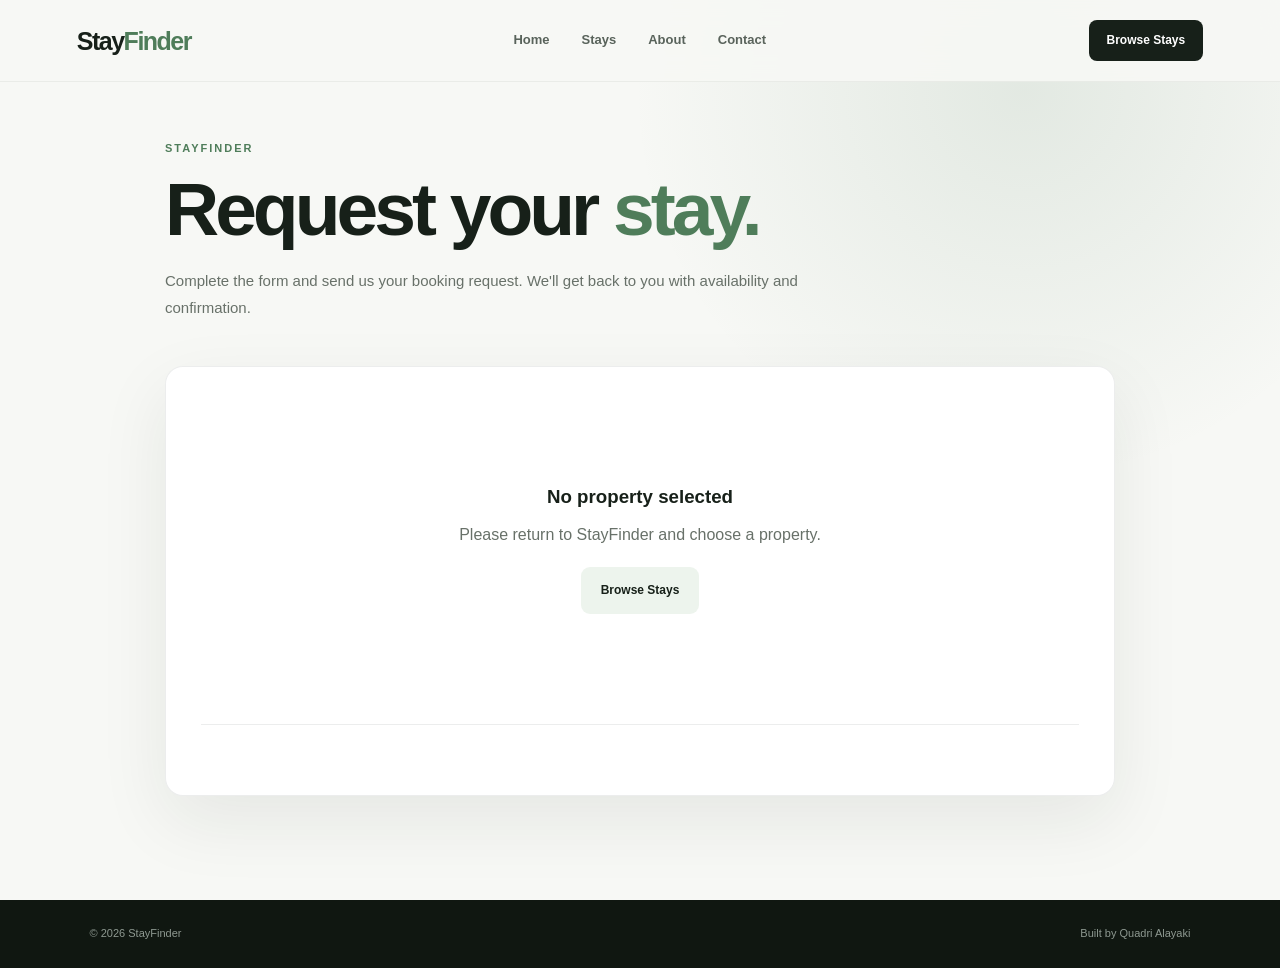
<file: booking.html>
<!DOCTYPE html>
<html lang="en">

<head>

  <meta charset="UTF-8">

  <meta
    name="viewport"
    content="width=device-width, initial-scale=1.0"
  >

  <meta
    name="description"
    content="Request a hotel or short-let booking through StayFinder."
  >

  <meta
    name="keywords"
    content="Lagos hotels, Lagos shortlets, accommodation, booking, StayFinder"
  >

  <meta
    name="author"
    content="Quadri Alayaki"
  >

  <meta
    name="theme-color"
    content="#172019"
  >

  <meta
    property="og:title"
    content="Request a Booking | StayFinder"
  >

  <meta
    property="og:description"
    content="Request your next hotel or short-let stay through StayFinder."
  >

  <meta
    property="og:type"
    content="website"
  >

  <meta
    name="twitter:card"
    content="summary"
  >

  <title>
    Request a Booking | StayFinder
  </title>

  <link
    rel="stylesheet"
    href="style.css"
  >

</head>


<body>


  <!-- NAVIGATION -->

  <nav class="navbar">

    <a
      href="index.html"
      class="logo"
    >
      Stay<span>Finder</span>
    </a>


    <div class="nav-links">

      <a href="index.html">
        Home
      </a>

      <a href="index.html#stays">
        Stays
      </a>

      <a href="index.html#about">
        About
      </a>

      <a href="index.html#contact">
        Contact
      </a>

    </div>


    <a
      href="index.html#stays"
      class="nav-button"
    >
      Browse Stays
    </a>


    <button
      class="menu-toggle"
      type="button"
      aria-label="Open menu"
      aria-expanded="false"
    >

      <span></span>
      <span></span>
      <span></span>

    </button>

  </nav>



  <!-- BOOKING -->

  <main class="booking-page">

    <div class="booking-container">


      <!-- INTRO -->

      <div class="booking-intro">

        <p class="eyebrow">
          STAYFINDER
        </p>


        <h1>

          Request your
          <span>
            stay.
          </span>

        </h1>


        <p>

          Complete the form and send us your
          booking request. We'll get back to you
          with availability and confirmation.

        </p>

      </div>



      <!-- BOOKING CARD -->

      <div class="booking-card">


        <!-- SELECTED PROPERTY -->

        <div
          id="selectedProperty"
          class="selected-property"
        >

          <p class="loading-text">
            Loading stay...
          </p>

        </div>



        <!-- FORM -->

        <form
          id="bookingForm"
          novalidate
        >


          <!-- NAME + PHONE -->

          <div class="form-row">


            <div class="form-group">

              <label for="guestName">
                Full name
              </label>

              <input
                type="text"
                id="guestName"
                name="guestName"
                placeholder="Your full name"
                autocomplete="name"
                required
              >

            </div>


            <div class="form-group">

              <label for="guestPhone">
                Phone number
              </label>

              <input
                type="tel"
                id="guestPhone"
                name="guestPhone"
                placeholder="Your phone number"
                autocomplete="tel"
                required
              >

            </div>

          </div>



          <!-- EMAIL -->

          <div class="form-group">

            <label for="guestEmail">
              Email address
            </label>

            <input
              type="email"
              id="guestEmail"
              name="guestEmail"
              placeholder="you@example.com"
              autocomplete="email"
              required
            >

          </div>



          <!-- DATES -->

          <div class="form-row">


            <div class="form-group">

              <label for="checkIn">
                Check-in
              </label>

              <input
                type="date"
                id="checkIn"
                name="checkIn"
                required
              >

            </div>


            <div class="form-group">

              <label for="checkOut">
                Check-out
              </label>

              <input
                type="date"
                id="checkOut"
                name="checkOut"
                required
              >

            </div>

          </div>



          <!-- GUESTS -->

          <div class="form-group">

            <label for="guestCount">
              Number of guests
            </label>

            <select
              id="guestCount"
              name="guestCount"
              required
            >

              <option value="">
                Select guests
              </option>

              <option value="1">
                1 guest
              </option>

              <option value="2">
                2 guests
              </option>

              <option value="3">
                3 guests
              </option>

              <option value="4">
                4 guests
              </option>

              <option value="5">
                5 guests
              </option>

              <option value="6">
                6 guests
              </option>

              <option value="7">
                7 guests
              </option>

              <option value="8">
                8+ guests
              </option>

            </select>

          </div>



          <!-- MESSAGE -->

          <div class="form-group">

            <label for="guestMessage">
              Additional message
            </label>

            <textarea
              id="guestMessage"
              name="guestMessage"
              rows="5"
              placeholder="Anything you'd like us to know?"
            ></textarea>

          </div>



          <!-- SUBMIT -->

          <button
            type="submit"
            class="booking-submit"
            id="bookingSubmit"
          >
            Send Booking Request
          </button>


          <!-- FORM RESPONSE -->

          <p
            id="formMessage"
            class="form-message"
            role="status"
            aria-live="polite"
          ></p>

        </form>

      </div>

    </div>

  </main>



  <!-- FOOTER -->

  <footer>

    <p>
      © 2026 StayFinder
    </p>


    <p>
      Built by Quadri Alayaki
    </p>

  </footer>



  <!-- JAVASCRIPT -->

  <script src="booking.js"></script>

</body>

</html>
</file>
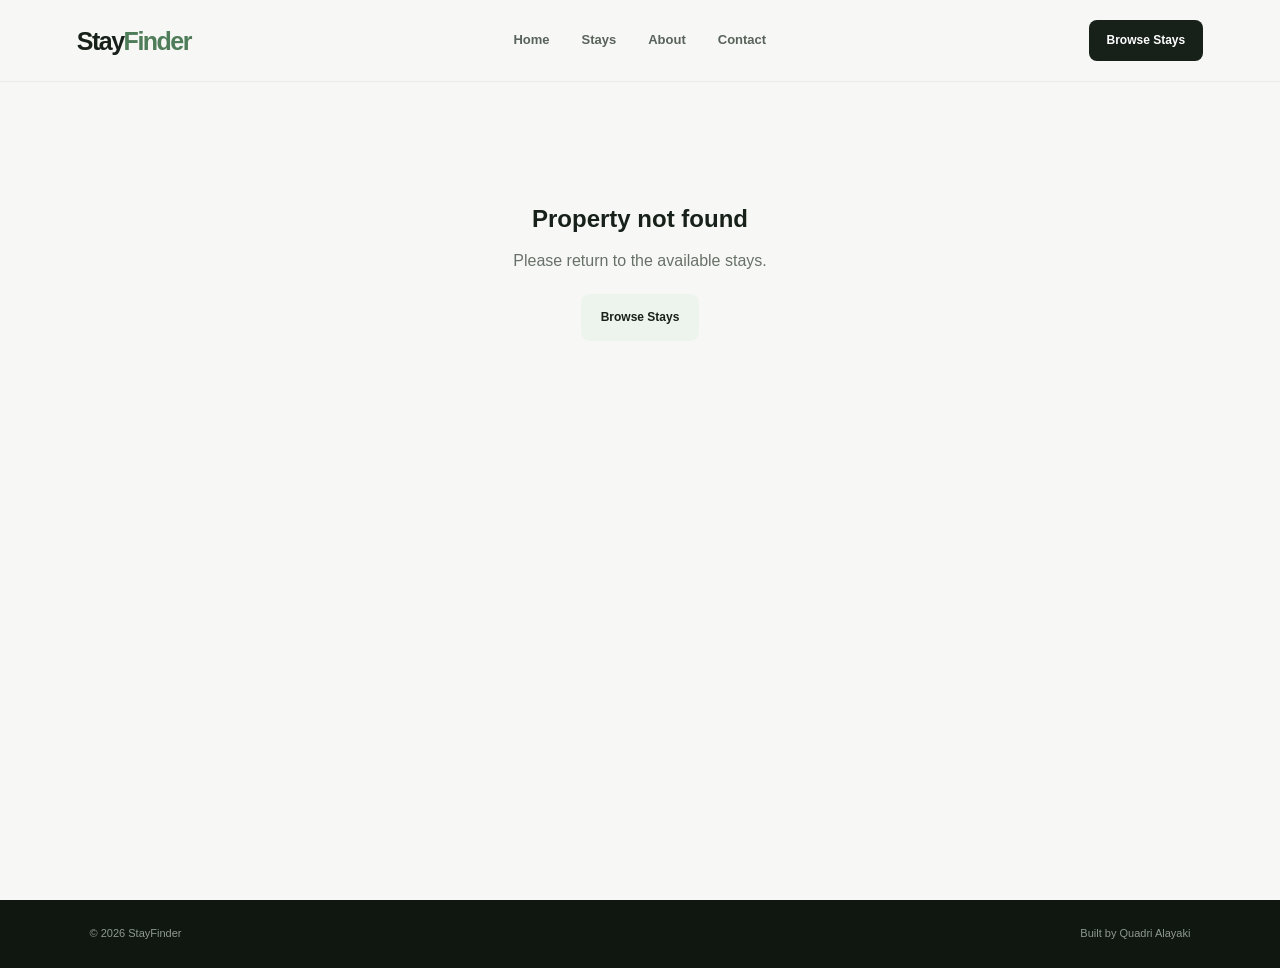
<file: property.html>
<!DOCTYPE html>
<html lang="en">

<head>

  <meta charset="UTF-8">

  <meta
    name="viewport"
    content="width=device-width, initial-scale=1.0"
  >

  <meta
    name="description"
    content="Explore property details and request your next stay with StayFinder."
  >

  <meta
    name="keywords"
    content="Lagos hotels, Lagos shortlets, apartments, accommodation, StayFinder"
  >

  <meta
    name="author"
    content="Quadri Alayaki"
  >

  <meta
    name="theme-color"
    content="#172019"
  >

  <meta
    property="og:title"
    content="Property Details | StayFinder"
  >

  <meta
    property="og:description"
    content="Explore comfortable hotels and short-let stays with StayFinder."
  >

  <meta
    property="og:type"
    content="website"
  >

  <meta
    name="twitter:card"
    content="summary"
  >

  <title>
    Stay Details | StayFinder
  </title>

  <link
    rel="stylesheet"
    href="style.css"
  >

</head>


<body>


  <!-- NAVIGATION -->

  <nav class="navbar">

    <a
      href="index.html"
      class="logo"
    >
      Stay<span>Finder</span>
    </a>


    <div class="nav-links">

      <a href="index.html">
        Home
      </a>

      <a href="index.html#stays">
        Stays
      </a>

      <a href="index.html#about">
        About
      </a>

      <a href="index.html#contact">
        Contact
      </a>

    </div>


    <a
      href="index.html#stays"
      class="nav-button"
    >
      Browse Stays
    </a>


    <button
      class="menu-toggle"
      type="button"
      aria-label="Open menu"
      aria-expanded="false"
    >

      <span></span>
      <span></span>
      <span></span>

    </button>

  </nav>



  <!-- PROPERTY DETAILS -->

  <main class="property-page">

    <div
      id="propertyDetails"
      class="property-details-page"
    >

      <div class="loading-state">

        <h2>
          Loading stay...
        </h2>

        <p>
          Please wait while we find the property.
        </p>

      </div>

    </div>

  </main>



  <!-- FOOTER -->

  <footer>

    <p>
      © 2026 StayFinder
    </p>


    <p>
      Built by Quadri Alayaki
    </p>

  </footer>



  <!-- JAVASCRIPT -->

  <script src="property.js"></script>

</body>

</html>
</file>
<file: style.css>
/* =========================================
   STAYFINDER — COMPLETE STYLESHEET
========================================= */


/* =========================================
   RESET
========================================= */

* {
  margin: 0;
  padding: 0;
  box-sizing: border-box;
}

html {
  scroll-behavior: smooth;
}

body {
  font-family:
    Inter,
    -apple-system,
    BlinkMacSystemFont,
    "Segoe UI",
    sans-serif;

  background: #f7f8f5;
  color: #172019;

  line-height: 1.6;

  animation:
    stayFadeIn
    0.6s
    ease
    both;
}

img {
  display: block;
  max-width: 100%;
}

a {
  color: inherit;
  text-decoration: none;
}

button,
input,
select,
textarea {
  font: inherit;
}


/* =========================================
   ANIMATIONS
========================================= */

@keyframes stayFadeIn {
  from {
    opacity: 0;
  }

  to {
    opacity: 1;
  }
}

@keyframes stayFadeUp {
  from {
    opacity: 0;
    transform: translateY(25px);
  }

  to {
    opacity: 1;
    transform: translateY(0);
  }
}

@keyframes stayScaleIn {
  from {
    opacity: 0;
    transform: scale(0.97);
  }

  to {
    opacity: 1;
    transform: scale(1);
  }
}


/* =========================================
   NAVIGATION
========================================= */

.navbar {
  position: fixed;

  top: 0;
  left: 0;

  z-index: 1000;

  width: 100%;

  display: flex;

  align-items: center;

  justify-content: space-between;

  padding: 20px 6%;

  background:
    rgba(247, 248, 245, 0.92);

  backdrop-filter:
    blur(15px);

  -webkit-backdrop-filter:
    blur(15px);

  border-bottom:
    1px solid
    rgba(23, 32, 25, 0.06);
}

.logo {
  font-size: 25px;
  font-weight: 900;
  letter-spacing: -1.5px;
}

.logo span {
  color: #4f7d5a;
}

.nav-links {
  display: flex;

  align-items: center;

  gap: 32px;
}

.nav-links a {
  color: #59635b;

  font-size: 13px;

  font-weight: 700;

  transition:
    color 0.2s ease;
}

.nav-links a:hover {
  color: #4f7d5a;
}

.nav-button {
  display: inline-flex;

  align-items: center;

  justify-content: center;

  padding: 11px 18px;

  border-radius: 8px;

  background: #172019;

  color: white;

  font-size: 12px;

  font-weight: 800;

  transition:
    transform 0.2s ease,
    background 0.2s ease;
}

.nav-button:hover {
  background: #4f7d5a;

  transform:
    translateY(-2px);
}

.menu-toggle {
  display: none;

  width: 42px;
  height: 42px;

  border: 0;

  border-radius: 8px;

  background: #172019;

  cursor: pointer;
}

.menu-toggle span {
  display: block;

  width: 19px;
  height: 2px;

  margin: 4px auto;

  background: white;
}


/* =========================================
   HERO
========================================= */

.hero {
  min-height: 100vh;

  display: grid;

  grid-template-columns:
    1.05fr
    0.95fr;

  align-items: center;

  gap: 70px;

  padding:
    150px 7%
    90px;

  background:
    radial-gradient(
      circle at 85% 20%,
      rgba(79, 125, 90, 0.14),
      transparent 35%
    ),

    #f7f8f5;
}

.hero-content {
  max-width: 700px;
}

.eyebrow {
  margin-bottom: 14px;

  color: #4f7d5a;

  font-size: 11px;

  font-weight: 900;

  letter-spacing: 2px;
}

.hero h1 {
  max-width: 700px;

  margin-bottom: 24px;

  color: #172019;

  font-size:
    clamp(
      48px,
      7vw,
      86px
    );

  line-height: 0.98;

  letter-spacing: -5px;
}

.hero h1 span {
  display: inline;
}

.hero h1 span:last-child {
  color: #4f7d5a;
}

.hero-text {
  max-width: 650px;

  margin-bottom: 35px;

  color: #687169;

  font-size: 16px;

  line-height: 1.8;
}


/* =========================================
   SEARCH
========================================= */

.search-box {
  display: grid;

  grid-template-columns:
    1fr
    1fr
    auto;

  align-items: end;

  gap: 12px;

  max-width: 760px;

  padding: 12px;

  border:
    1px solid
    rgba(23, 32, 25, 0.08);

  border-radius: 14px;

  background: white;

  box-shadow:
    0 20px 60px
    rgba(23, 32, 25, 0.08);
}

.search-field {
  padding: 7px 12px;
}

.search-field label {
  display: block;

  margin-bottom: 5px;

  color: #172019;

  font-size: 10px;

  font-weight: 900;

  text-transform: uppercase;

  letter-spacing: 1px;
}

.search-field input,
.search-field select {
  width: 100%;

  padding: 7px 0;

  border: 0;

  outline: none;

  background: transparent;

  color: #59635b;

  font-size: 13px;
}

.search-button {
  min-height: 52px;

  padding:
    0 24px;

  border: 0;

  border-radius: 9px;

  background: #172019;

  color: white;

  font-size: 12px;

  font-weight: 800;

  cursor: pointer;

  transition:
    0.2s ease;
}

.search-button:hover {
  background: #4f7d5a;

  transform:
    translateY(-2px);
}


/* =========================================
   HERO RIGHT / DECORATIVE WINDOW
========================================= */

.hero-right {
  display: flex;

  justify-content: center;

  animation:
    stayScaleIn
    0.8s
    ease
    both;
}

.code-window {
  width: min(100%, 520px);

  overflow: hidden;

  border-radius: 18px;

  background: #172019;

  box-shadow:
    0 30px 80px
    rgba(23, 32, 25, 0.18);
}

.window-top {
  display: flex;

  align-items: center;

  gap: 15px;

  padding: 15px 18px;

  border-bottom:
    1px solid
    rgba(255, 255, 255, 0.08);
}

.window-dots {
  display: flex;

  gap: 5px;
}

.window-dots span {
  width: 8px;
  height: 8px;

  border-radius: 50%;

  background: #728178;
}

.window-title {
  color: #aeb9b1;

  font-size: 11px;
}

.code-content {
  padding: 30px;

  color: #d5ded7;

  font-family:
    "SFMono-Regular",
    Consolas,
    monospace;

  font-size: 13px;

  line-height: 2;
}

.code-content p {
  margin: 0;
}

.indent {
  padding-left: 25px;
}

.double-indent {
  padding-left: 50px;
}

.code-purple {
  color: #c6a7e8;
}

.code-yellow {
  color: #e4c878;
}

.code-green {
  color: #9bc39f;
}

.cursor {
  color: #9bc39f;

  animation:
    stayFadeIn
    0.8s
    ease
    infinite alternate;
}


/* =========================================
   SECTIONS
========================================= */

.section {
  padding:
    110px 7%;
}

.section-heading {
  max-width: 750px;

  margin-bottom: 55px;
}

.section-heading > p {
  margin-bottom: 10px;

  color: #4f7d5a;

  font-size: 11px;

  font-weight: 900;

  letter-spacing: 2px;
}

.section-heading h2 {
  color: #172019;

  font-size:
    clamp(
      38px,
      5vw,
      65px
    );

  line-height: 1;

  letter-spacing: -3px;
}

.section-heading h2 span {
  color: #4f7d5a;
}

.section-number {
  margin-bottom: 15px;

  color: #a0aaa2;

  font-size: 12px;

  font-weight: 800;

  letter-spacing: 2px;
}


/* =========================================
   STAYS
========================================= */

.stays-section {
  background: #ffffff;
}

.property-grid {
  display: grid;

  grid-template-columns:
    repeat(3, 1fr);

  gap: 25px;
}

.property-card {
  overflow: hidden;

  border:
    1px solid
    rgba(23, 32, 25, 0.08);

  border-radius: 16px;

  background: white;

  box-shadow:
    0 12px 40px
    rgba(23, 32, 25, 0.05);

  animation:
    stayFadeUp
    0.65s
    ease
    both;

  transition:
    transform 0.3s ease,
    box-shadow 0.3s ease;
}

.property-card:hover {
  transform:
    translateY(-7px);

  box-shadow:
    0 25px 55px
    rgba(23, 32, 25, 0.1);
}

.property-image {
  position: relative;

  height: 240px;

  overflow: hidden;

  background: #e9ede8;
}

.property-image img {
  width: 100%;
  height: 100%;

  object-fit: cover;

  transition:
    transform 0.6s
    cubic-bezier(
      0.2,
      0.7,
      0.2,
      1
    );
}

.property-card:hover
.property-image img {
  transform:
    scale(1.05);
}

.property-type {
  position: absolute;

  top: 15px;
  left: 15px;

  padding:
    7px 10px;

  border-radius: 7px;

  background:
    rgba(
      255,
      255,
      255,
      0.94
    );

  color: #172019;

  font-size: 10px;

  font-weight: 900;

  text-transform: uppercase;

  letter-spacing: 1px;
}

.property-content {
  padding: 22px;
}

.property-location {
  margin-bottom: 6px;

  color: #4f7d5a;

  font-size: 10px;

  font-weight: 900;

  text-transform: uppercase;

  letter-spacing: 1px;
}

.property-content h3 {
  margin-bottom: 14px;

  color: #172019;

  font-size: 21px;

  line-height: 1.2;
}

.property-meta {
  display: flex;

  flex-wrap: wrap;

  gap: 12px;

  margin-bottom: 22px;

  color: #687169;

  font-size: 11px;
}

.property-footer {
  display: flex;

  align-items: center;

  justify-content: space-between;

  gap: 15px;

  padding-top: 18px;

  border-top:
    1px solid
    rgba(23, 32, 25, 0.08);
}

.property-footer strong {
  color: #172019;

  font-size: 18px;
}

.property-footer small {
  color: #7b857d;

  font-size: 10px;
}

.view-button {
  display: inline-flex;

  align-items: center;

  justify-content: center;

  padding:
    10px 14px;

  border-radius: 8px;

  background: #172019;

  color: white;

  font-size: 11px;

  font-weight: 800;

  transition:
    0.2s ease;
}

.view-button:hover {
  background: #4f7d5a;

  transform:
    translateY(-2px);
}


/* =========================================
   ABOUT
========================================= */

.about-section {
  background: #f7f8f5;
}

.about-grid {
  display: grid;

  grid-template-columns:
    1.3fr
    0.7fr;

  gap: 80px;

  align-items: start;
}

.about-text p {
  margin-bottom: 22px;

  color: #687169;

  font-size: 15px;

  line-height: 1.9;
}

.about-text strong {
  color: #172019;
}

.about-stats {
  display: grid;

  gap: 15px;
}

.stat-card {
  display: flex;

  align-items: center;

  justify-content: space-between;

  padding: 22px;

  border:
    1px solid
    rgba(23, 32, 25, 0.08);

  border-radius: 12px;

  background: white;
}

.stat-number {
  color: #4f7d5a;

  font-size: 30px;

  font-weight: 900;
}

.stat-label {
  color: #687169;

  font-size: 11px;

  font-weight: 800;

  text-transform: uppercase;

  letter-spacing: 1px;
}


/* =========================================
   CONTACT
========================================= */

.contact-section {
  display: flex;

  align-items: center;

  justify-content: space-between;

  gap: 40px;

  background: #172019;

  color: white;
}

.contact-section h2 {
  margin-bottom: 18px;

  color: white;

  font-size:
    clamp(
      40px,
      5vw,
      65px
    );

  line-height: 1;

  letter-spacing: -3px;
}

.contact-section h2 span {
  color: #9bc39f;
}

.contact-section p:not(.eyebrow) {
  max-width: 600px;

  color: #b8c1ba;

  font-size: 15px;
}

.contact-button {
  display: inline-flex;

  align-items: center;

  justify-content: center;

  padding:
    14px 20px;

  border-radius: 9px;

  background: #edf4ed;

  color: #172019;

  font-size: 12px;

  font-weight: 800;

  transition:
    0.2s ease;
}

.contact-button:hover {
  background: #4f7d5a;

  color: white;

  transform:
    translateY(-2px);
}


/* =========================================
   FOOTER
========================================= */

footer {
  display: flex;

  align-items: center;

  justify-content: space-between;

  gap: 20px;

  padding:
    25px 7%;

  background: #101711;

  color: #8e9991;

  font-size: 11px;
}


/* =========================================
   PROPERTY DETAILS
========================================= */

.property-page {
  min-height: 100vh;

  padding:
    120px 6% 80px;

  background: #f7f8f5;
}

.property-details-page {
  max-width: 1200px;

  margin: 0 auto;
}

.property-detail-image {
  position: relative;

  height: 520px;

  overflow: hidden;

  border-radius: 20px;

  margin-bottom: 40px;

  box-shadow:
    0 25px 70px
    rgba(23, 32, 25, 0.12);

  animation:
    stayScaleIn
    0.7s
    ease
    both;
}

.property-detail-image img {
  width: 100%;
  height: 100%;

  object-fit: cover;
}

.property-detail-type {
  position: absolute;

  top: 20px;
  left: 20px;

  padding:
    8px 13px;

  border-radius: 7px;

  background:
    rgba(
      255,
      255,
      255,
      0.94
    );

  color: #172019;

  font-size: 11px;

  font-weight: 800;

  text-transform: uppercase;

  letter-spacing: 1px;
}

.property-detail-content {
  max-width: 900px;

  animation:
    stayFadeUp
    0.7s
    0.15s
    ease
    both;
}

.back-link {
  display: inline-block;

  margin-bottom: 25px;

  color: #4f7d5a;

  font-size: 13px;

  font-weight: 700;

  transition:
    0.25s ease;
}

.back-link:hover {
  transform:
    translateX(-4px);
}

.property-detail-content
.property-location {
  margin-bottom: 8px;

  color: #4f7d5a;

  font-size: 12px;

  font-weight: 800;

  text-transform: uppercase;

  letter-spacing: 1.5px;
}

.property-detail-content h1 {
  margin-bottom: 20px;

  color: #172019;

  font-size:
    clamp(
      40px,
      6vw,
      70px
    );

  line-height: 1;

  letter-spacing: -3px;
}

.property-detail-stats {
  display: flex;

  flex-wrap: wrap;

  gap: 12px;

  margin-bottom: 30px;
}

.property-detail-stats span {
  padding:
    9px 13px;

  border-radius: 8px;

  background: #edf2ec;

  color: #59635b;

  font-size: 12px;

  font-weight: 600;
}

.property-detail-price {
  display: flex;

  align-items: baseline;

  gap: 7px;

  margin-bottom: 45px;

  padding-bottom: 30px;

  border-bottom:
    1px solid
    rgba(23, 32, 25, 0.09);
}

.property-detail-price strong {
  color: #172019;

  font-size: 30px;
}

.property-detail-price span {
  color: #7b857d;

  font-size: 13px;
}

.property-description {
  margin-bottom: 45px;
}

.property-description h2,
.amenities h2 {
  margin-bottom: 15px;

  color: #172019;

  font-size: 25px;

  letter-spacing: -0.7px;
}

.property-description p {
  max-width: 760px;

  color: #687169;

  font-size: 15px;

  line-height: 1.8;
}

.amenities {
  margin-bottom: 45px;
}

.amenity-list {
  display: grid;

  grid-template-columns:
    repeat(3, 1fr);

  gap: 12px;
}

.amenity-list span {
  padding: 15px;

  border:
    1px solid
    rgba(23, 32, 25, 0.08);

  border-radius: 10px;

  background: white;

  color: #59635b;

  font-size: 13px;

  font-weight: 600;

  transition:
    0.2s ease;
}

.amenity-list span:hover {
  transform:
    translateY(-3px);

  border-color:
    rgba(
      79,
      125,
      90,
      0.35
    );

  box-shadow:
    0 8px 20px
    rgba(
      23,
      32,
      25,
      0.06
    );
}

.booking-box {
  display: flex;

  align-items: center;

  justify-content: space-between;

  gap: 25px;

  padding: 25px;

  border-radius: 15px;

  background: #172019;

  color: white;

  box-shadow:
    0 20px 50px
    rgba(23, 32, 25, 0.15);
}

.booking-box p {
  margin-bottom: 4px;

  font-size: 18px;

  font-weight: 800;
}

.booking-box small {
  color: #b8c1ba;

  font-size: 12px;
}

.booking-box .contact-button {
  flex-shrink: 0;

  background: #edf4ed;

  color: #172019;
}

.booking-box .contact-button:hover {
  background: #4f7d5a;

  color: white;
}


/* =========================================
   BOOKING PAGE
========================================= */

.booking-page {
  min-height: 100vh;

  padding:
    140px 6% 90px;

  background:
    radial-gradient(
      circle at 80% 10%,
      rgba(79, 125, 90, 0.12),
      transparent 30%
    ),

    #f7f8f5;
}

.booking-container {
  max-width: 950px;

  margin: 0 auto;
}

.booking-intro {
  max-width: 700px;

  margin-bottom: 45px;
}

.booking-intro h1 {
  margin-bottom: 20px;

  color: #172019;

  font-size:
    clamp(
      45px,
      7vw,
      75px
    );

  line-height: 1;

  letter-spacing: -4px;
}

.booking-intro h1 span {
  color: #4f7d5a;
}

.booking-intro > p:last-child {
  max-width: 650px;

  color: #687169;

  font-size: 15px;

  line-height: 1.8;
}

.booking-card {
  padding: 35px;

  border:
    1px solid
    rgba(23, 32, 25, 0.08);

  border-radius: 18px;

  background: white;

  box-shadow:
    0 25px 70px
    rgba(23, 32, 25, 0.08);

  animation:
    stayFadeUp
    0.7s
    0.1s
    ease
    both;
}

.selected-property {
  margin-bottom: 35px;

  padding-bottom: 30px;

  border-bottom:
    1px solid
    rgba(23, 32, 25, 0.08);
}

.selected-property-info h2 {
  margin-bottom: 5px;

  color: #172019;

  font-size: 28px;

  line-height: 1.2;
}

.selected-property-info > p:not(.eyebrow) {
  margin-bottom: 18px;

  color: #687169;

  font-size: 13px;
}

.selected-property-info strong {
  display: block;

  margin-top: 20px;

  color: #172019;

  font-size: 25px;
}

.selected-property-info strong small {
  color: #7b857d;

  font-size: 12px;

  font-weight: 500;
}

.selected-property-meta {
  display: flex;

  flex-wrap: wrap;

  gap: 9px;
}

.selected-property-meta span {
  padding:
    7px 10px;

  border-radius: 7px;

  background: #edf2ec;

  color: #59635b;

  font-size: 11px;

  font-weight: 700;
}

.form-row {
  display: grid;

  grid-template-columns:
    1fr 1fr;

  gap: 18px;
}

.form-group {
  margin-bottom: 20px;
}

.form-group label {
  display: block;

  margin-bottom: 8px;

  color: #172019;

  font-size: 11px;

  font-weight: 800;

  text-transform: uppercase;

  letter-spacing: 1px;
}

.form-group input,
.form-group select,
.form-group textarea {
  width: 100%;

  padding:
    13px 14px;

  border:
    1px solid
    rgba(23, 32, 25, 0.12);

  border-radius: 9px;

  outline: none;

  background: #fafbf9;

  color: #172019;

  font-size: 13px;

  transition:
    border-color 0.2s ease,
    box-shadow 0.2s ease;
}

.form-group textarea {
  resize: vertical;

  min-height: 120px;
}

.form-group input:focus,
.form-group select:focus,
.form-group textarea:focus {
  border-color: #4f7d5a;

  box-shadow:
    0 0 0 3px
    rgba(79, 125, 90, 0.1);
}

.booking-submit {
  width: 100%;

  min-height: 52px;

  margin-top: 5px;

  border: 0;

  border-radius: 9px;

  background: #172019;

  color: white;

  font-size: 12px;

  font-weight: 800;

  cursor: pointer;

  transition:
    0.2s ease;
}

.booking-submit:hover {
  background: #4f7d5a;

  transform:
    translateY(-2px);
}

.booking-submit:disabled {
  opacity: 0.65;

  cursor: not-allowed;

  transform: none;
}

.form-message {
  min-height: 22px;

  margin-top: 18px;

  font-size: 13px;

  font-weight: 700;

  line-height: 1.5;
}

.form-message.success {
  color: #3f7049;
}

.form-message.error {
  color: #a34242;
}


/* =========================================
   LOADING / EMPTY STATES
========================================= */

.loading-state,
.empty-state {
  padding: 80px 20px;

  text-align: center;

  color: #687169;
}

.loading-state h2,
.loading-state h3,
.empty-state h2,
.empty-state h3 {
  margin-bottom: 10px;

  color: #172019;
}

.empty-state .contact-button {
  margin-top: 20px;
}

.loading-text {
  color: #687169;

  font-size: 13px;
}


/* =========================================
   MOBILE NAVIGATION
========================================= */

@media (max-width: 850px) {

  .nav-links {
    position: absolute;

    top: 78px;
    left: 5%;
    right: 5%;

    display: none;

    flex-direction: column;

    align-items: stretch;

    gap: 0;

    padding: 12px;

    border-radius: 12px;

    background: white;

    box-shadow:
      0 20px 50px
      rgba(23, 32, 25, 0.12);
  }

  .nav-links.active {
    display: flex;
  }

  .nav-links a {
    padding: 13px;

    border-radius: 7px;
  }

  .nav-links a:hover {
    background: #edf2ec;
  }

  .nav-button {
    display: none;
  }

  .menu-toggle {
    display: block;
  }

  .hero {
    grid-template-columns: 1fr;

    gap: 55px;
  }

  .hero-right {
    justify-content: flex-start;
  }

  .property-grid {
    grid-template-columns:
      repeat(2, 1fr);
  }

  .about-grid {
    grid-template-columns: 1fr;

    gap: 45px;
  }

  .contact-section {
    flex-direction: column;

    align-items: flex-start;
  }

}


/* =========================================
   MOBILE
========================================= */

@media (max-width: 700px) {

  .navbar {
    padding:
      17px 5%;
  }

  .hero {
    min-height: auto;

    padding:
      120px 5% 70px;
  }

  .hero h1 {
    font-size: 49px;

    letter-spacing: -3px;
  }

  .hero-text {
    font-size: 14px;
  }

  .search-box {
    grid-template-columns: 1fr;

    padding: 15px;
  }

  .search-field {
    padding: 8px 5px;
  }

  .search-button {
    width: 100%;
  }

  .code-content {
    padding: 22px;

    font-size: 11px;
  }

  .section {
    padding:
      75px 5%;
  }

  .section-heading {
    margin-bottom: 35px;
  }

  .section-heading h2 {
    font-size: 43px;

    letter-spacing: -2px;
  }

  .property-grid {
    grid-template-columns: 1fr;
  }

  .property-image {
    height: 250px;
  }

  .contact-section h2 {
    font-size: 45px;

    letter-spacing: -2px;
  }

  footer {
    flex-direction: column;

    align-items: flex-start;

    padding:
      25px 5%;
  }

  .property-page {
    padding:
      105px 5% 60px;
  }

  .property-detail-image {
    height: 330px;

    border-radius: 14px;

    margin-bottom: 30px;
  }

  .property-detail-content h1 {
    font-size: 44px;

    letter-spacing: -2px;
  }

  .property-detail-stats {
    flex-direction: column;

    align-items: flex-start;
  }

  .property-detail-price {
    margin-bottom: 35px;
  }

  .amenity-list {
    grid-template-columns: 1fr;
  }

  .booking-box {
    flex-direction: column;

    align-items: flex-start;
  }

  .booking-box .contact-button {
    width: 100%;

    text-align: center;
  }

  .booking-page {
    padding:
      105px 5% 60px;
  }

  .booking-intro h1 {
    font-size: 48px;

    letter-spacing: -3px;
  }

  .booking-card {
    padding: 22px;

    border-radius: 14px;
  }

  .form-row {
    grid-template-columns: 1fr;

    gap: 0;
  }

  .selected-property-info h2 {
    font-size: 24px;
  }

}


/* =========================================
   REDUCED MOTION
========================================= */

@media (
  prefers-reduced-motion: reduce
) {

  *,
  *::before,
  *::after {

    animation-duration:
      0.01ms !important;

    animation-iteration-count:
      1 !important;

    scroll-behavior:
      auto !important;

    transition-duration:
      0.01ms !important;

  }

}
</file>
